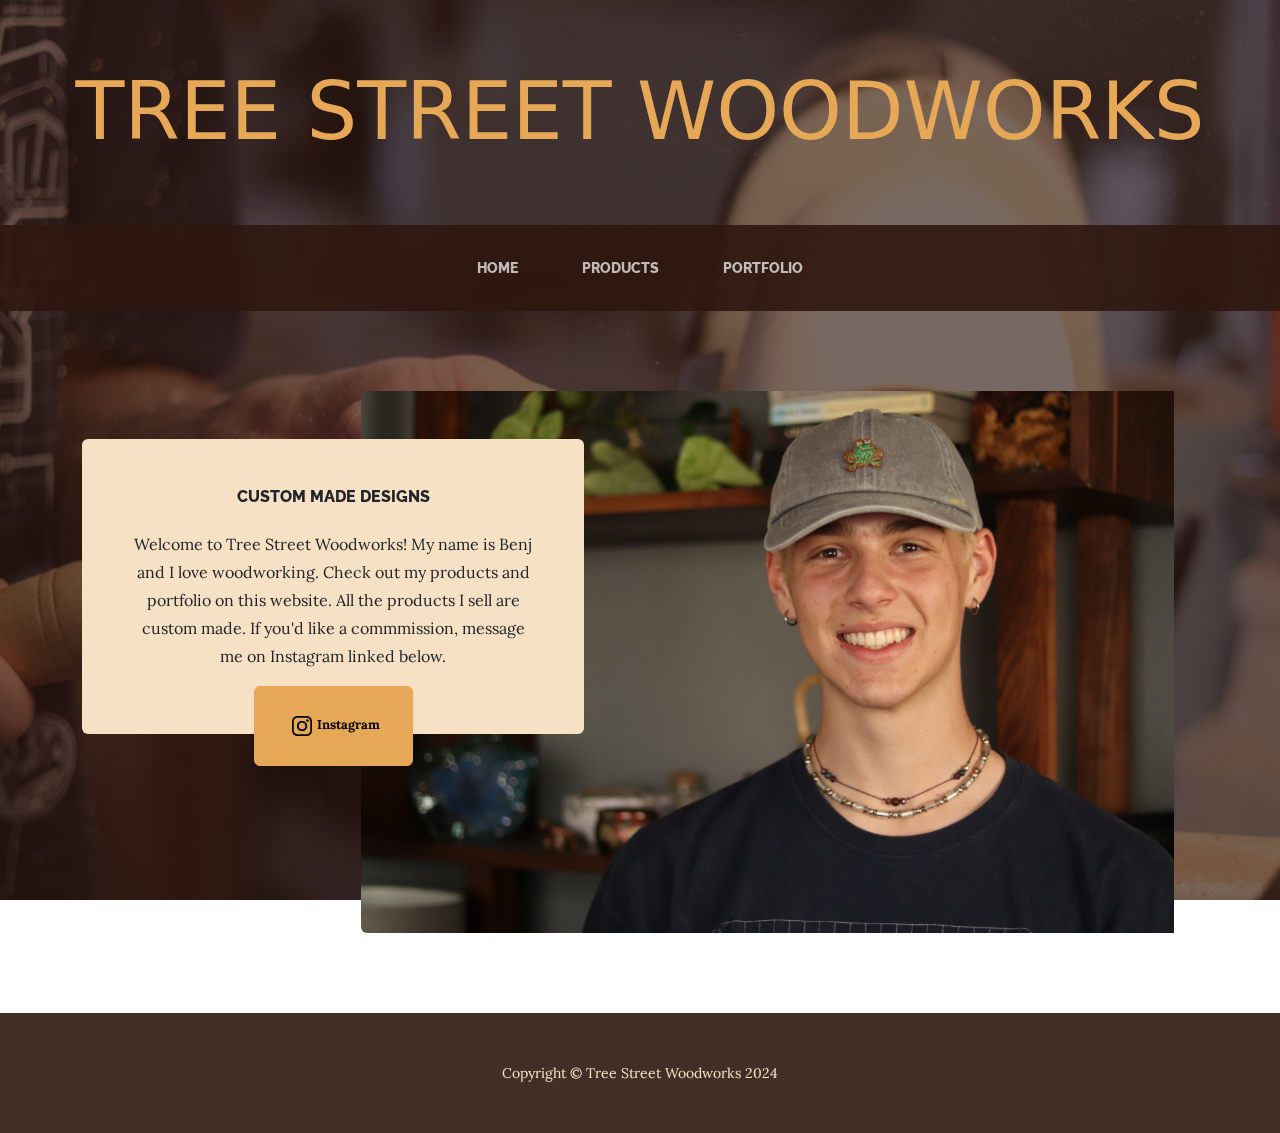
<file: index.html>
<!DOCTYPE html>
<html lang="en">

<head>
    <meta charset="utf-8" />
    <meta name="viewport" content="width=device-width, initial-scale=1, shrink-to-fit=no" />
    <meta name="description" content="" />
    <meta name="author" content="" />
    <title>Tree Street Woodworks</title>
    <link rel="icon" type="image/x-icon" href="assets/favicon.ico" />
    <!-- Google fonts-->
    <link
        href="https://fonts.googleapis.com/css?family=Raleway:100,100i,200,200i,300,300i,400,400i,500,500i,600,600i,700,700i,800,800i,900,900i"
        rel="stylesheet" />
    <link href="https://fonts.googleapis.com/css?family=Lora:400,400i,700,700i" rel="stylesheet" />
    <!-- Core theme CSS (includes Bootstrap)-->
    <link href="css/styles.css" rel="stylesheet" />
    <link rel="stylesheet" href="css/prostyles.css">
</head>

<body>
    <header>
        <h1 class="site-heading text-center text-faded d-none d-lg-block">
            <span class="site-heading-lower myfont">Tree Street Woodworks</span>
        </h1>
    </header>
    <!-- Navigation-->
    <nav class="navbar navbar-expand-lg navbar-dark py-lg-4" id="mainNav">
        <div class="container">
            <a class="navbar-brand text-uppercase fw-bold d-lg-none" href="index.html">Tree Street Woodworks</a>
            <button class="navbar-toggler" type="button" data-bs-toggle="collapse"
                data-bs-target="#navbarSupportedContent" aria-controls="navbarSupportedContent" aria-expanded="false"
                aria-label="Toggle navigation"><span class="navbar-toggler-icon"></span></button>
            <div class="collapse navbar-collapse" id="navbarSupportedContent">
                <ul class="navbar-nav mx-auto">
                    <li class="nav-item px-lg-4"><a class="nav-link text-uppercase" href="index.html">Home</a></li>
                    <li class="nav-item px-lg-4"><a class="nav-link text-uppercase" href="products.html">Products</a>
                    </li>
                    <li class="nav-item px-lg-4"><a class="nav-link text-uppercase" href="about.html">Portfolio</a></li>
                    <!-- <li class="nav-item px-lg-4"><a class="nav-link text-uppercase" href="diypage.html">About</a>
                    </li> -->
                </ul>
            </div>
        </div>
    </nav>
    <section class="page-section clearfix">
        <div class="container">
            <div class="intro">
                <img class="intro-img img-fluid mb-3 mb-lg-0 rounded" src="assets/img/intro.jpg" alt="..." />
                <div class="intro-text left-0 text-center bg-faded p-5 rounded">
                    <h2 class="section-heading mb-4">
                        <span class="section-heading-upper">Custom Made Designs</span>
                        <!-- <span class="section-heading-lower">Custom Made Designs</span> -->
                    </h2>
                    <p class="mb-3">Welcome to Tree Street Woodworks! My name is Benj and I love woodworking. Check out my products and portfolio on this website. All the products I sell are custom made. If you'd like a commmission, message me on Instagram linked below.</p>
                    <div class="intro-button mx-auto"><a class="btn btn-primary btn-xl"
                            href="https://www.instagram.com/treestreet_woodworks/" target="_blank">
                            <img class="instagramlogo" src="assets/img/instagram.png" alt="Instagram">Instagram</a>
                    </div>
                </div>
            </div>
        </div>
    </section>
    <!-- <section class="page-section cta">
        <div class="container">
            <div class="row">
                <div class="col-xl-9 mx-auto">
                    <div class="cta-inner bg-faded text-center rounded">
                        <h2 class="section-heading mb-4">
                            <span class="section-heading-lower">Contact</span>
                        </h2>
                        <p class="mb-0">Email</p>
                    </div>
                </div>
            </div>
        </div>
    </section> -->
    <footer class="footer text-faded text-center py-5">
        <div class="container">
            <p class="m-0 small">Copyright &copy; Tree Street Woodworks 2024</p>
        </div>
    </footer>
    <!-- Bootstrap core JS-->
    <script src="https://cdn.jsdelivr.net/npm/bootstrap@5.2.3/dist/js/bootstrap.bundle.min.js"></script>
    <!-- Core theme JS-->
    <script src="js/scripts.js"></script>
</body>

</html>
</file>
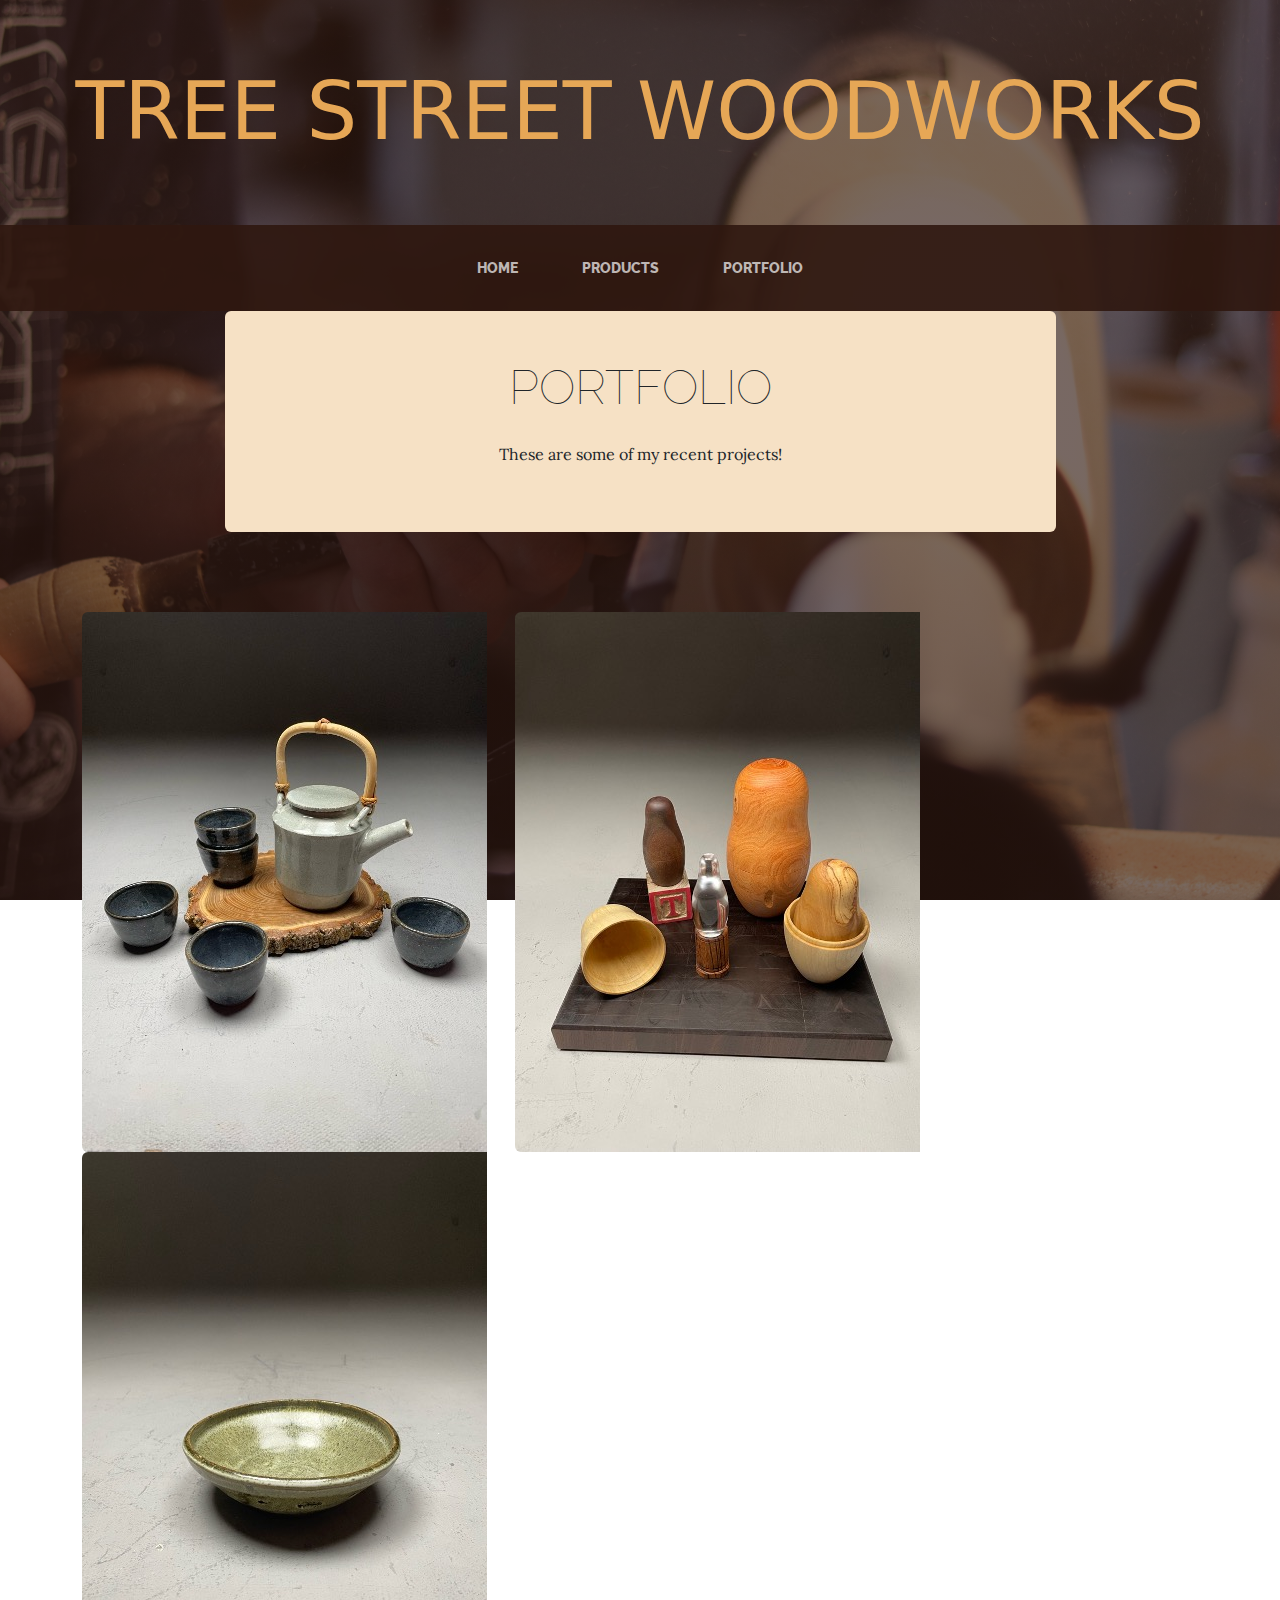
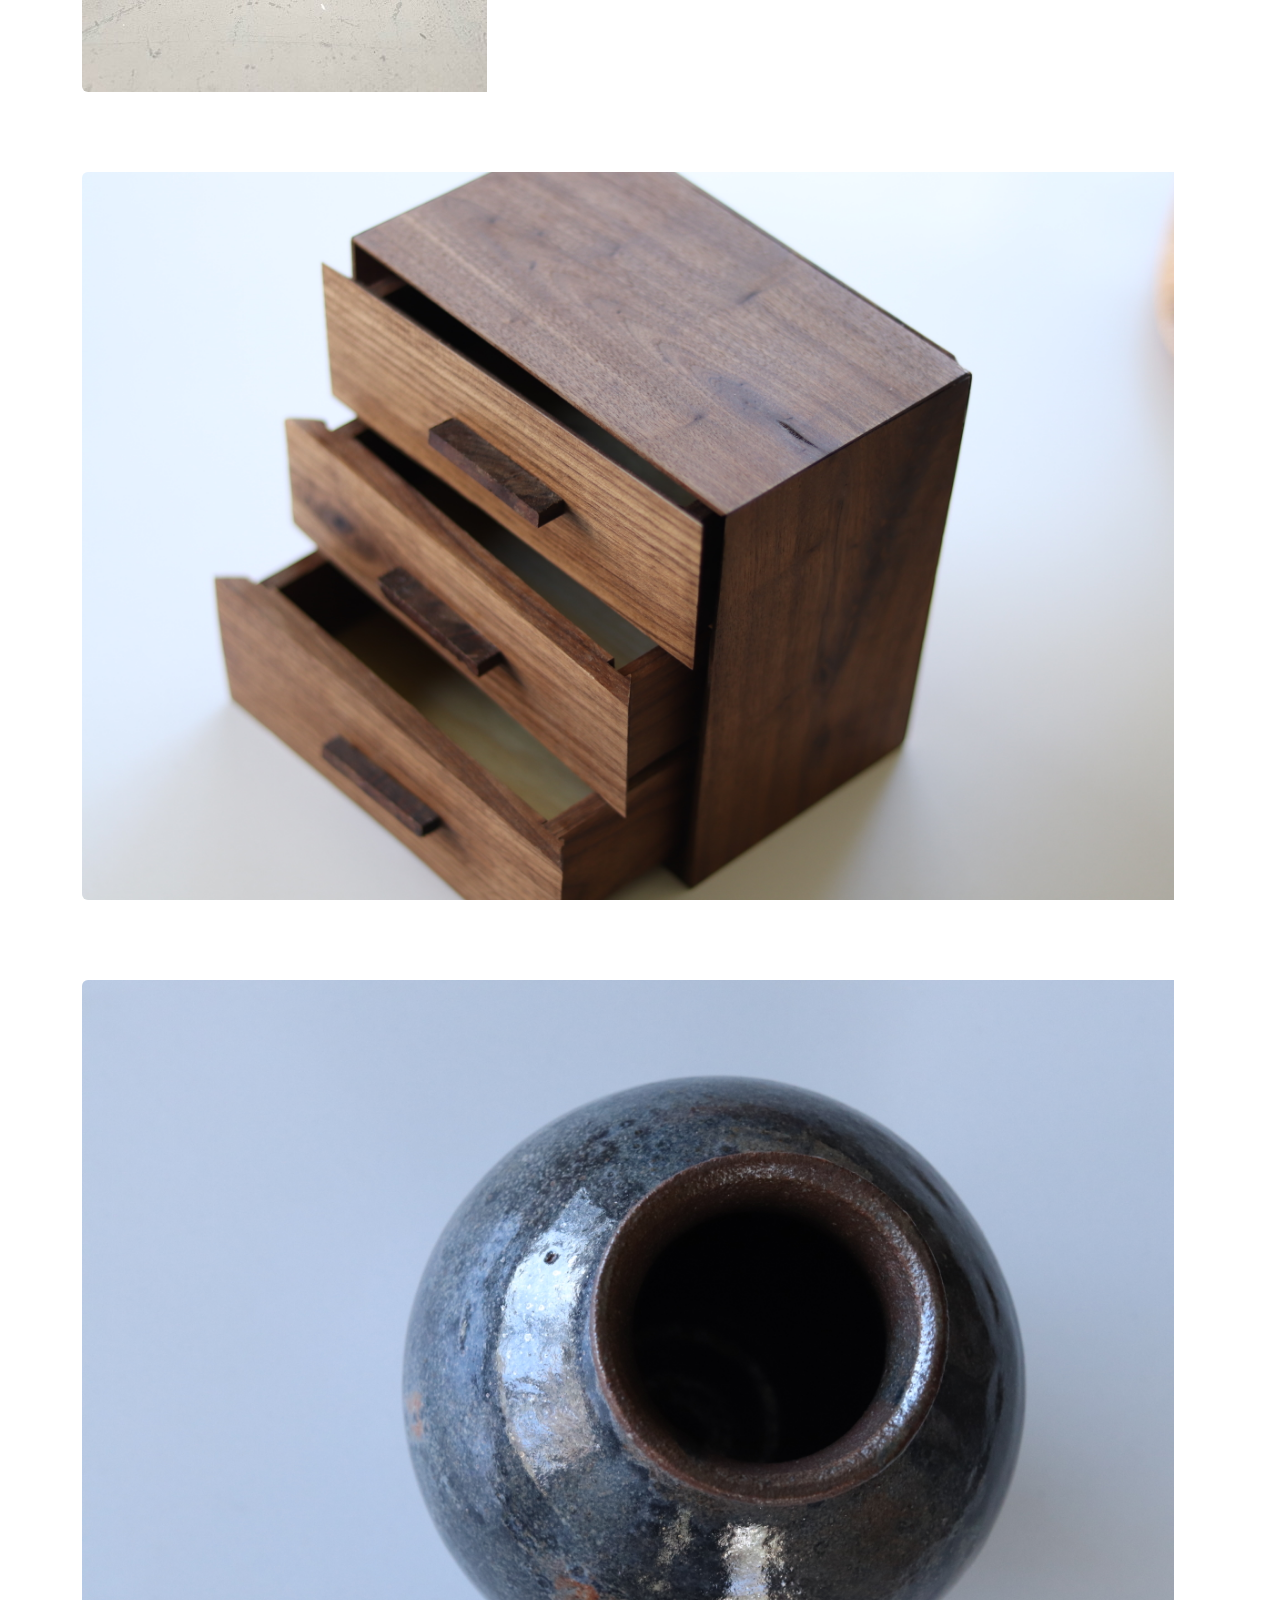
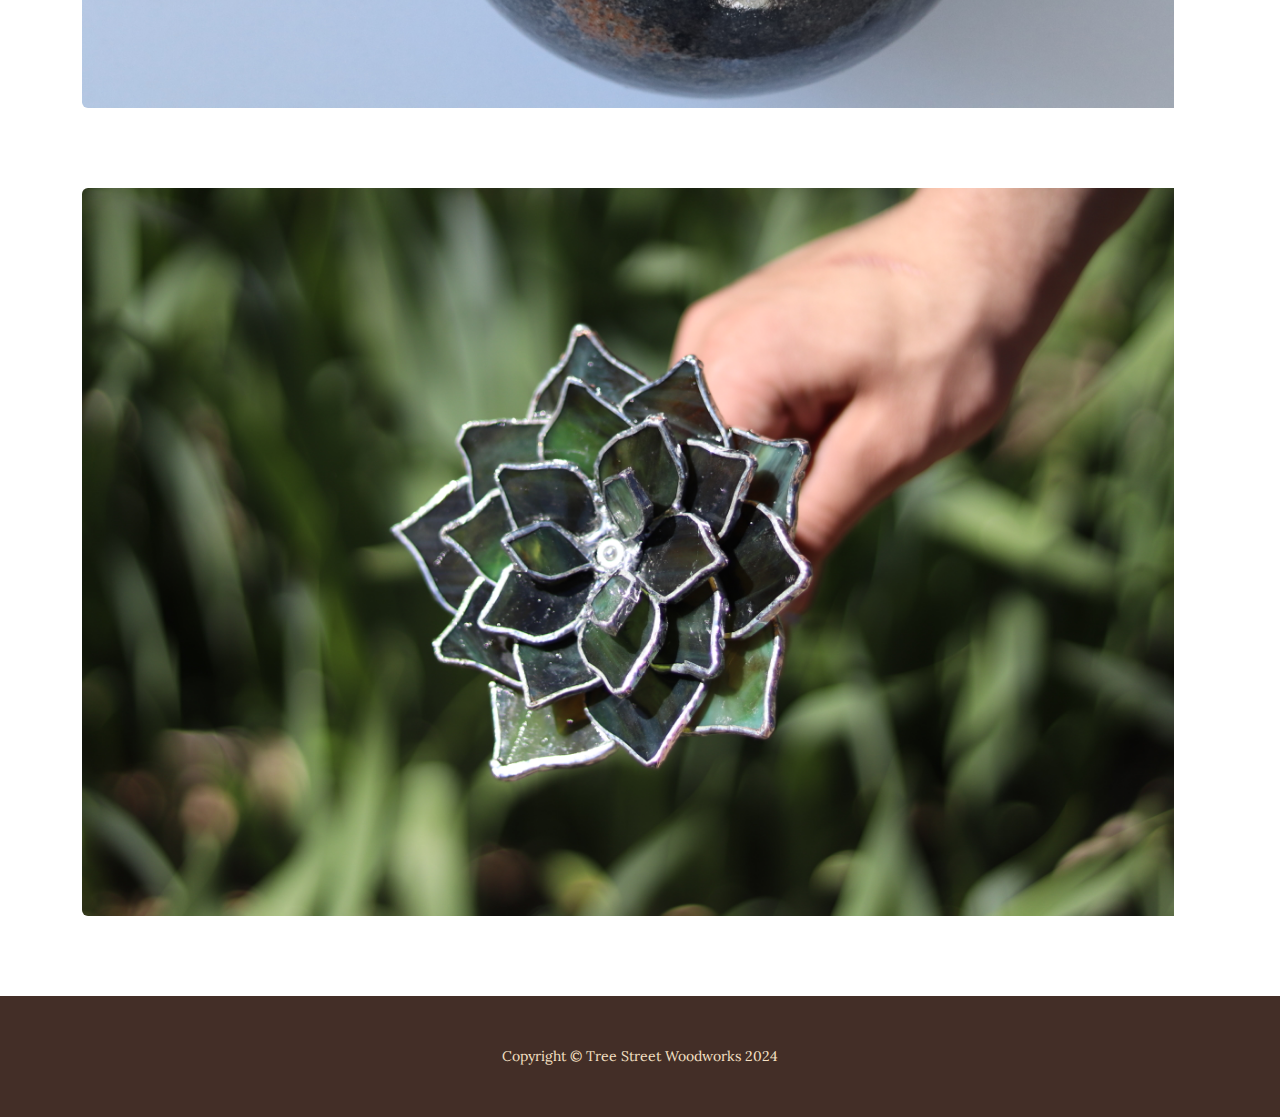
<file: about.html>
<!DOCTYPE html>
<html lang="en">

<head>
    <meta charset="utf-8" />
    <meta name="viewport" content="width=device-width, initial-scale=1, shrink-to-fit=no" />
    <meta name="description" content="" />
    <meta name="author" content="" />
    <title>Tree Street Woodworks</title>
    <link rel="icon" type="image/x-icon" href="assets/favicon.ico" />
    <!-- Google fonts-->
    <link
        href="https://fonts.googleapis.com/css?family=Raleway:100,100i,200,200i,300,300i,400,400i,500,500i,600,600i,700,700i,800,800i,900,900i"
        rel="stylesheet" />
    <link href="https://fonts.googleapis.com/css?family=Lora:400,400i,700,700i" rel="stylesheet" />
    <!-- Core theme CSS (includes Bootstrap)-->
    <link href="css/styles.css" rel="stylesheet" />
    <link rel="stylesheet" href="css/prostyles.css">
</head>

<body>
    <header>
        <h1 class="site-heading text-center text-faded d-none d-lg-block">
            <span class="site-heading-lower myfont">Tree Street Woodworks</span>
        </h1>
    </header>
    <!-- Navigation-->
    <nav class="navbar navbar-expand-lg navbar-dark py-lg-4" id="mainNav">
        <div class="container">
            <a class="navbar-brand text-uppercase fw-bold d-lg-none" href="index.html">Tree Street Woodworks</a>
            <button class="navbar-toggler" type="button" data-bs-toggle="collapse"
                data-bs-target="#navbarSupportedContent" aria-controls="navbarSupportedContent" aria-expanded="false"
                aria-label="Toggle navigation"><span class="navbar-toggler-icon"></span></button>
            <div class="collapse navbar-collapse" id="navbarSupportedContent">
                <ul class="navbar-nav mx-auto">
                    <li class="nav-item px-lg-4"><a class="nav-link text-uppercase" href="index.html">Home</a></li>
                    <li class="nav-item px-lg-4"><a class="nav-link text-uppercase" href="products.html">Products</a>
                    </li>
                    <li class="nav-item px-lg-4"><a class="nav-link text-uppercase" href="about.html">Portfolio</a></li>
                    <!-- <li class="nav-item px-lg-4"><a class="nav-link text-uppercase" href="diypage.html">About</a>
                    </li> -->
                </ul>
            </div>
        </div>
    </nav>
    <section class="page-section about-heading">
        <div class="container">
            <!-- <img class="img-fluid rounded about-heading-img mb-3 mb-lg-0" src="assets/img/about.jpg" alt="..." /> -->
            <div class="about-heading-content">
                <div class="row">
                    <div class="col-xl-9 col-lg-10 mx-auto">
                        <div class="bg-faded rounded p-5">
                            <h2 class="section-heading mb-4">
                                <!-- <span class="section-heading-upper">??</span> -->
                                <span class="section-heading-lower center">Portfolio</span>
                            </h2>
                            <p class="center">These are some of my recent projects!</p>
                            <!-- <p class="mb-0">
                            </p> -->
                        </div>
                    </div>
                </div>
            </div>
        </div>
    </section>
    <section class="page-section about-heading">
        <div class="container">
            <img class="img-fluid rounded about-heading-img mb-3 mb-lg-0" src="assets/img/portfolio-04.jpg" alt="..." />
            <img class="img-fluid rounded about-heading-img mb-3 mb-lg-0" src="assets/img/portfolio-06.jpg" alt="..." />
            <img class="img-fluid rounded about-heading-img mb-3 mb-lg-0" src="assets/img/portfolio-05.jpg" alt="..." />
            <!-- <div class="about-heading-content">
                <div class="row">
                    <div class="col-xl-9 col-lg-10 mx-auto">
                        <div class="bg-faded rounded p-5">
                            <h2 class="section-heading mb-4">
                                <span class="section-heading-upper">??</span>
                                <span class="section-heading-lower">Stained Glass</span>
                            </h2>
                            <p>Founded in a garage...</p>
                            <p class="mb-0">
                                Lorem ipsum dolor sit amet consectetur adipisicing elit. Quia libero praesentium qui
                                odio id, porro expedita velit nam, eaque quae dolorem nobis ea voluptas corporis
                                excepturi blanditiis? Aut, assumenda velit.
                            </p>
                        </div>
                    </div>
                </div>
            </div> -->
        </div>
    </section>
    <section class="page-section about-heading">
        <div class="container">
            <img class="img-fluid rounded about-heading-img mb-3 mb-lg-0" src="assets/img/portfolio-03.jpg" alt="..." />
            <!-- <div class="about-heading-content">
                <div class="row">
                    <div class="col-xl-9 col-lg-10 mx-auto">
                        <div class="bg-faded rounded p-5">
                            <h2 class="section-heading mb-4">
                                <span class="section-heading-upper">??</span>
                                <span class="section-heading-lower">Stained Glass</span>
                            </h2>
                            <p>Founded in a garage...</p>
                            <p class="mb-0">
                                Lorem ipsum dolor sit amet consectetur adipisicing elit. Quia libero praesentium qui
                                odio id, porro expedita velit nam, eaque quae dolorem nobis ea voluptas corporis
                                excepturi blanditiis? Aut, assumenda velit.
                            </p>
                        </div>
                    </div>
                </div>
            </div> -->
        </div>
    </section>
    <section class="page-section about-heading">
        <div class="container">
            <img class="img-fluid rounded about-heading-img mb-3 mb-lg-0" src="assets/img/portfolio-02.jpg" alt="..." />
            <!-- <div class="about-heading-content">
                <div class="row">
                    <div class="col-xl-9 col-lg-10 mx-auto">
                        <div class="bg-faded rounded p-5">
                            <h2 class="section-heading mb-4">
                                <span class="section-heading-upper">??</span>
                                <span class="section-heading-lower">Stained Glass</span>
                            </h2>
                            <p>Founded in a garage...</p>
                            <p class="mb-0">
                                Lorem ipsum dolor sit amet consectetur adipisicing elit. Quia libero praesentium qui
                                odio id, porro expedita velit nam, eaque quae dolorem nobis ea voluptas corporis
                                excepturi blanditiis? Aut, assumenda velit.
                            </p>
                        </div>
                    </div>
                </div>
            </div> -->
        </div>
    </section>
    <section class="page-section about-heading">
        <div class="container">
            <img class="img-fluid rounded about-heading-img mb-3 mb-lg-0" src="assets/img/portfolio-01.jpg" alt="..." />
            <!-- <div class="about-heading-content">
                <div class="row">
                    <div class="col-xl-9 col-lg-10 mx-auto">
                        <div class="bg-faded rounded p-5">
                            <h2 class="section-heading mb-4">
                                <span class="section-heading-upper">??</span>
                                <span class="section-heading-lower">Stained Glass</span>
                            </h2>
                            <p>Founded in a garage...</p>
                            <p class="mb-0">
                                Lorem ipsum dolor sit amet consectetur adipisicing elit. Quia libero praesentium qui
                                odio id, porro expedita velit nam, eaque quae dolorem nobis ea voluptas corporis
                                excepturi blanditiis? Aut, assumenda velit.
                            </p>
                        </div>
                    </div>
                </div>
            </div> -->
        </div>
    </section>
    <footer class="footer text-faded text-center py-5">
        <div class="container">
            <p class="m-0 small">Copyright &copy; Tree Street Woodworks 2024</p>
        </div>
    </footer>
    <!-- Bootstrap core JS-->
    <script src="https://cdn.jsdelivr.net/npm/bootstrap@5.2.3/dist/js/bootstrap.bundle.min.js"></script>
    <!-- Core theme JS-->
    <script src="js/scripts.js"></script>
</body>

</html>
</file>
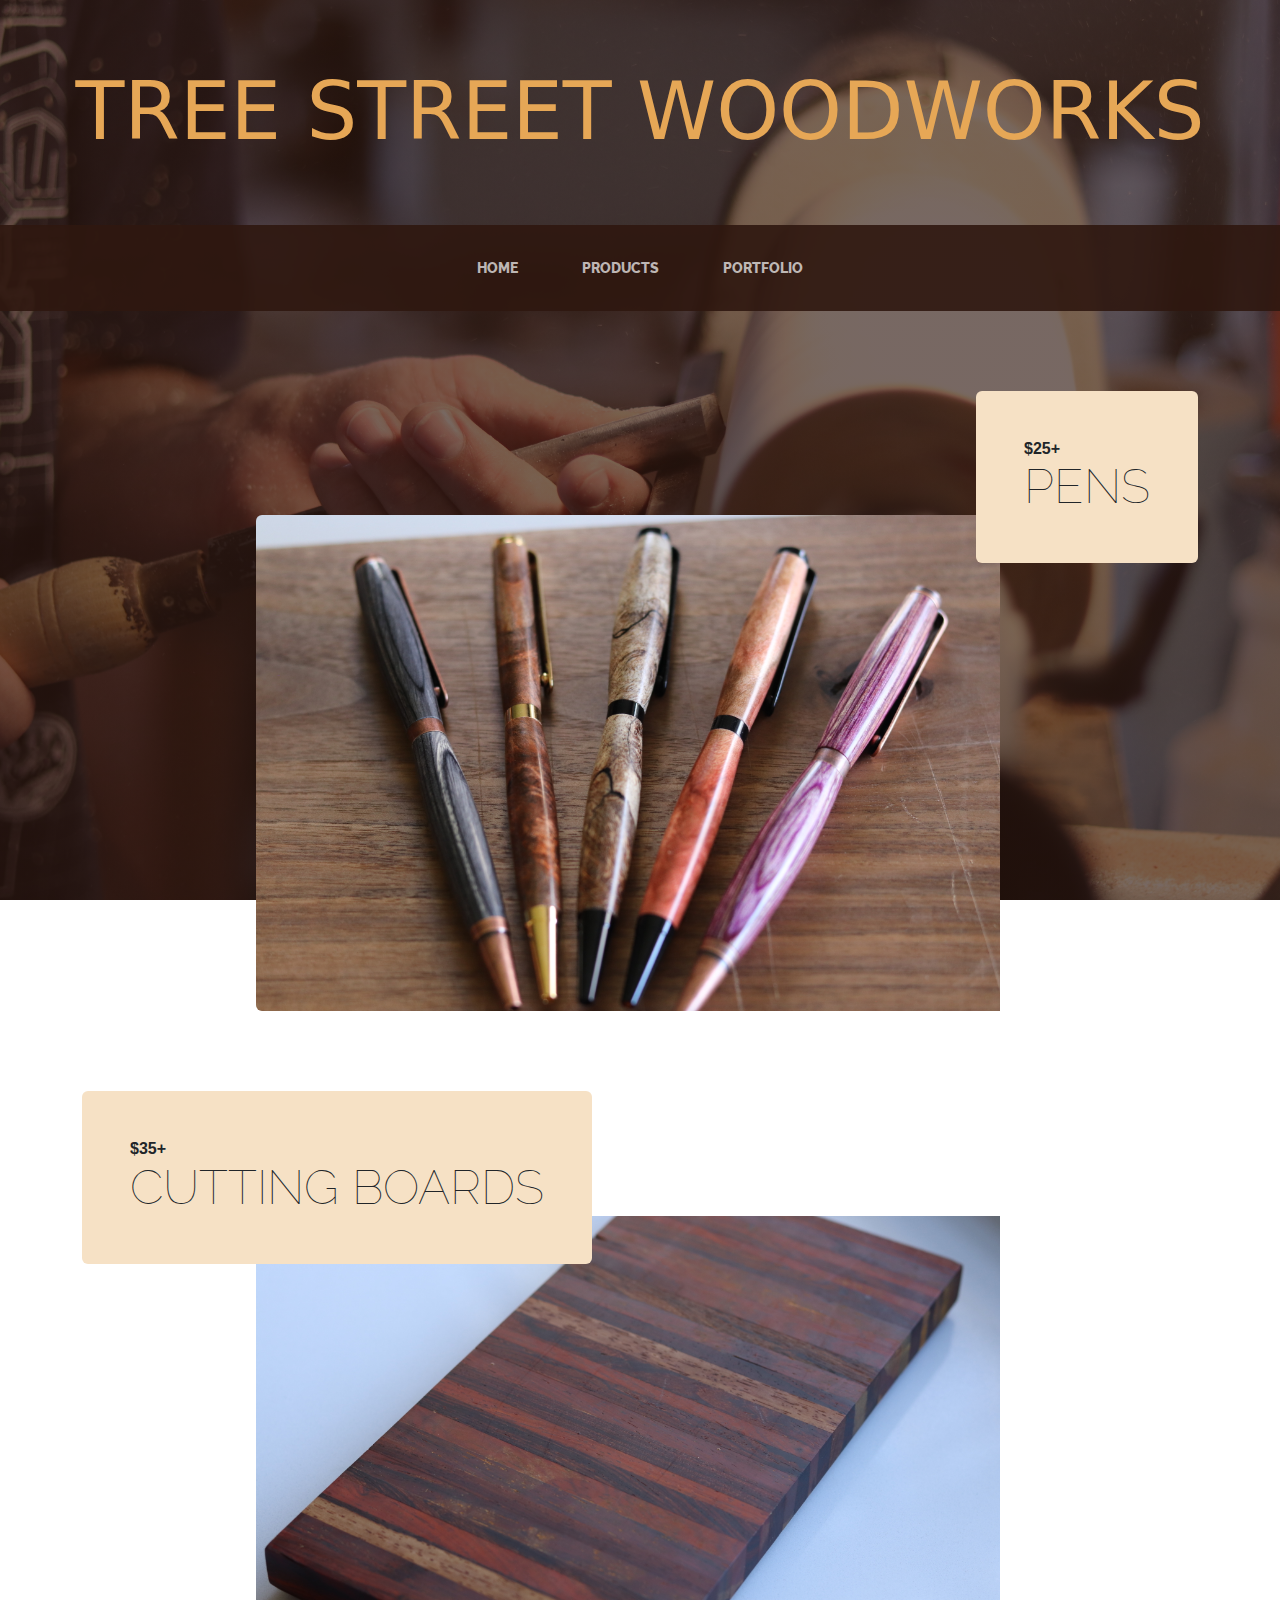
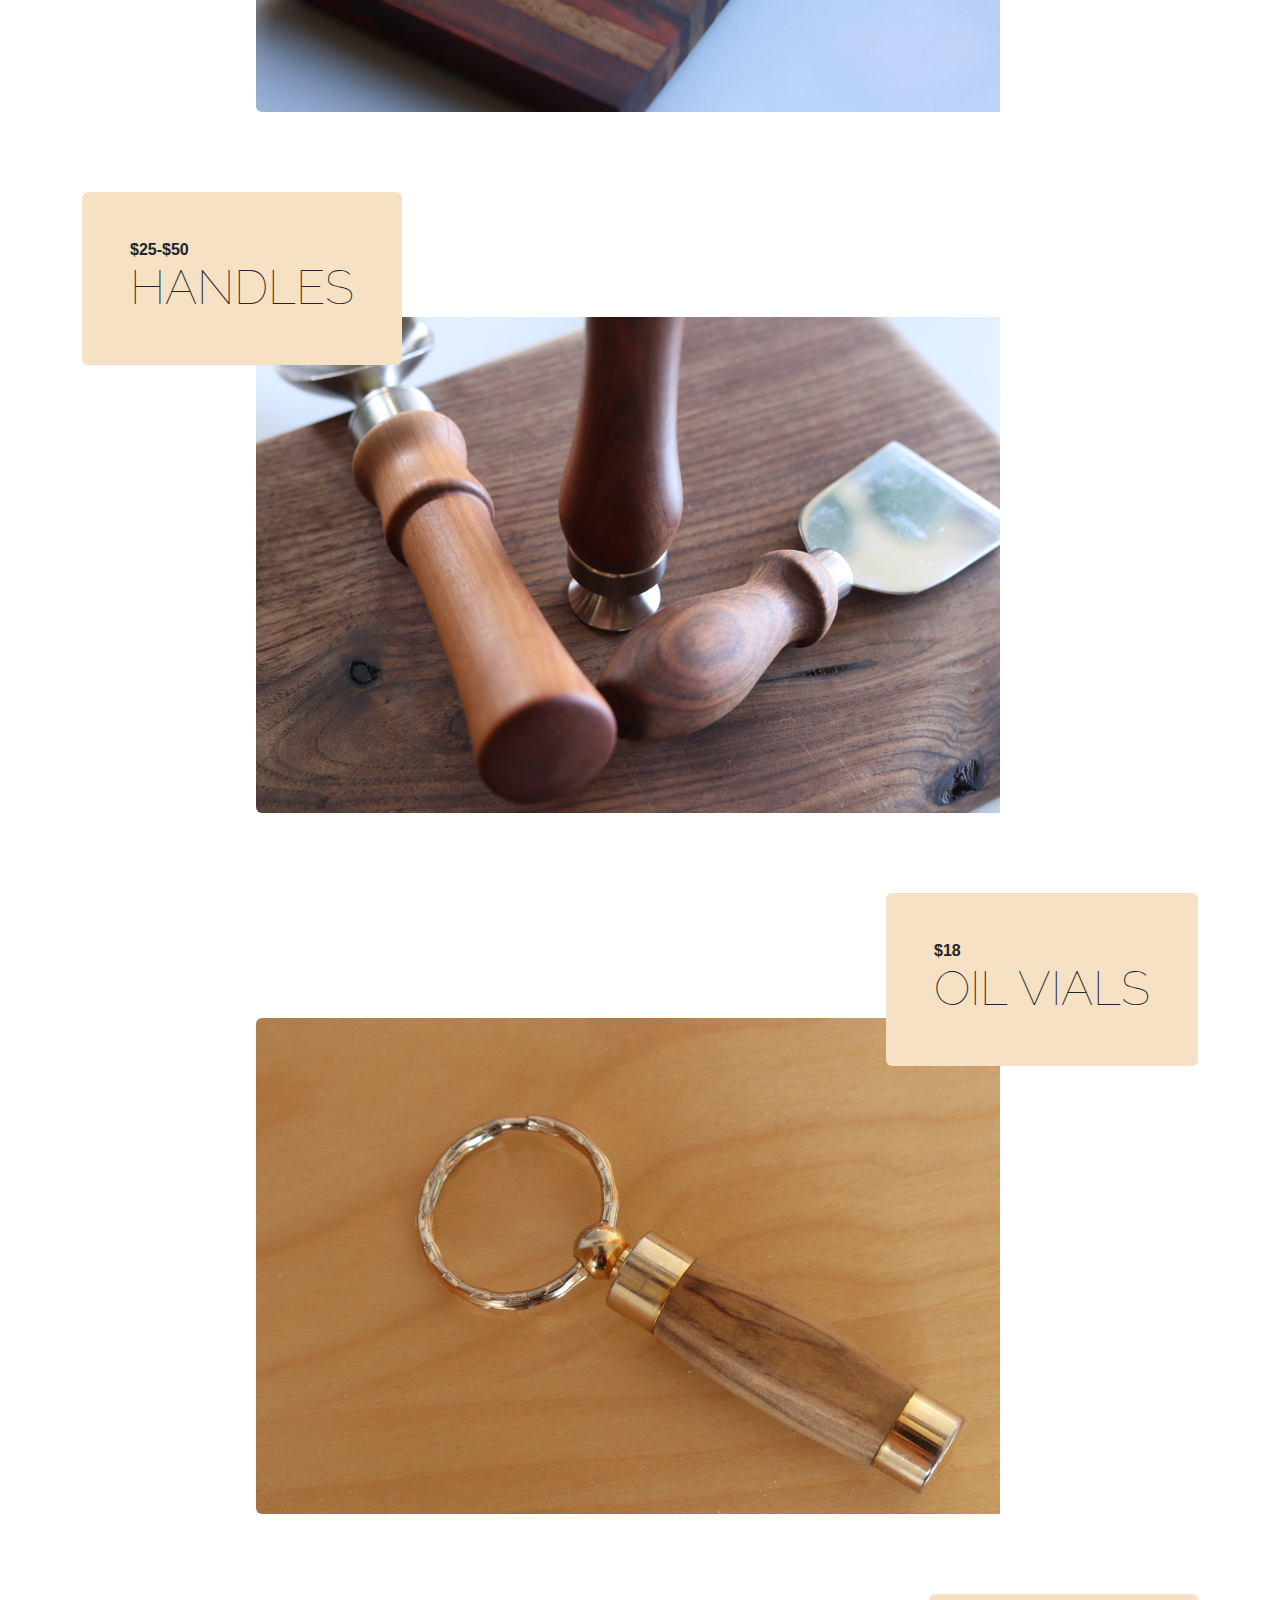
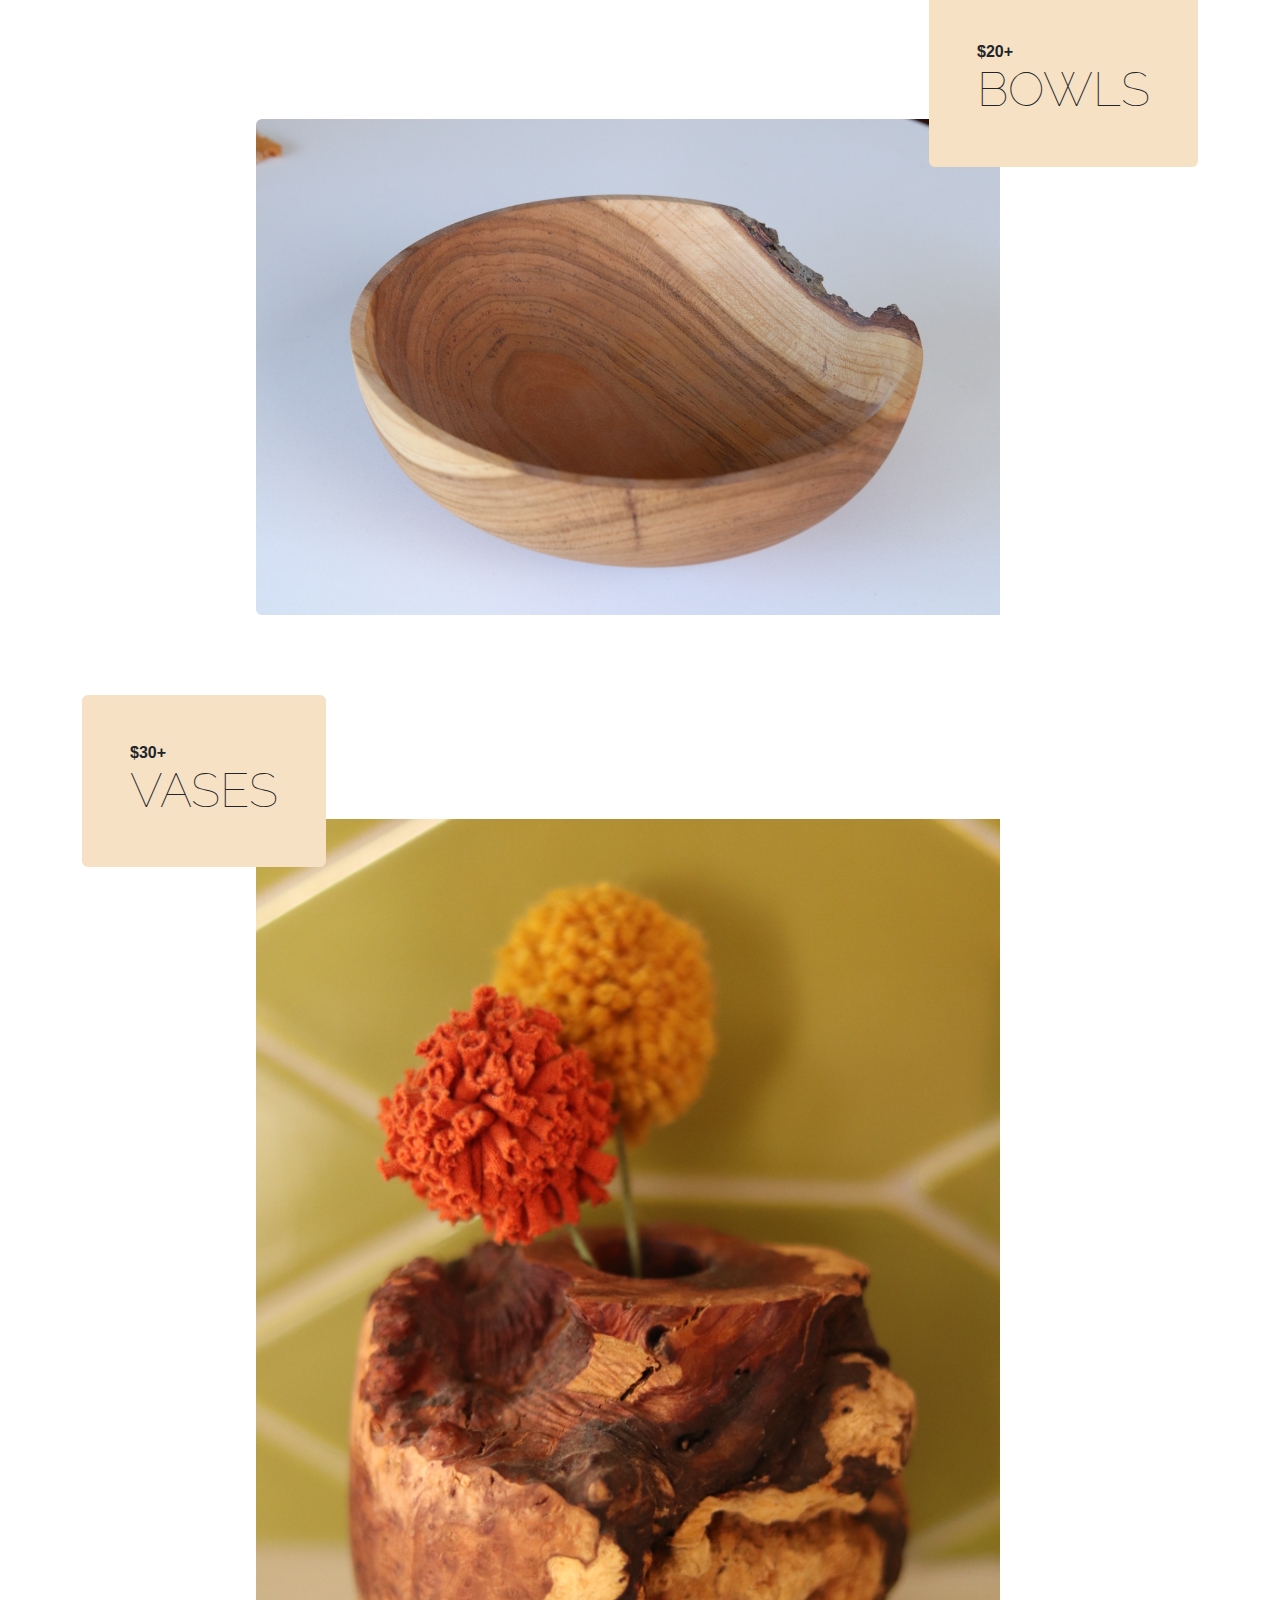
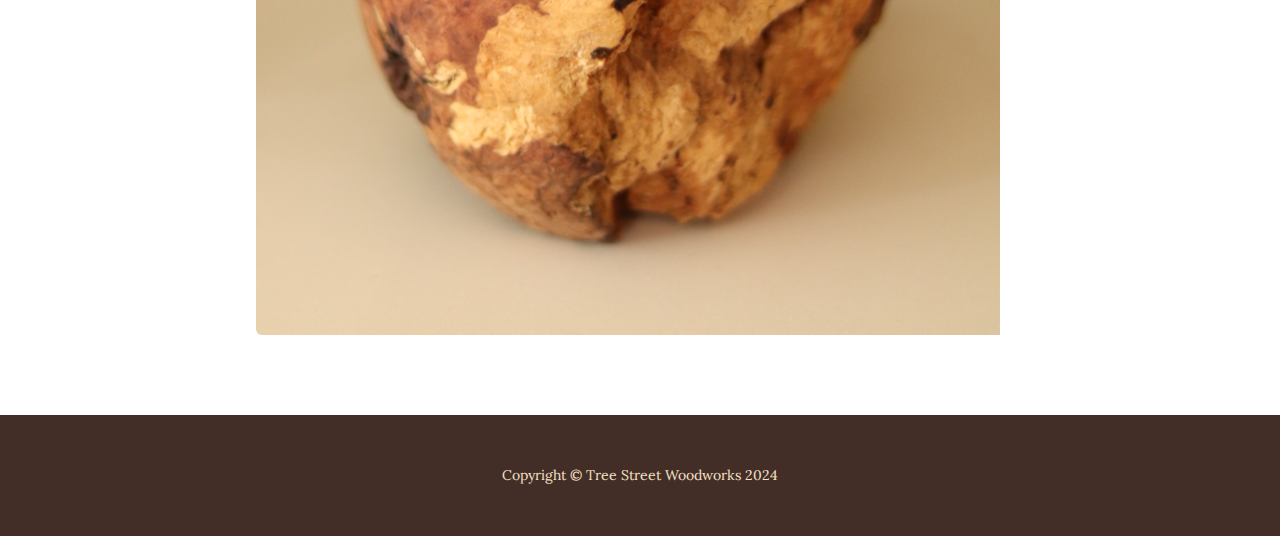
<file: products.html>
<!DOCTYPE html>
<html lang="en">

<head>
    <meta charset="utf-8" />
    <meta name="viewport" content="width=device-width, initial-scale=1, shrink-to-fit=no" />
    <meta name="description" content="" />
    <meta name="author" content="" />
    <title>Tree Street Woodworks</title>
    <link rel="icon" type="image/x-icon" href="assets/favicon.ico" />
    <link rel="stylesheet" href="css/prostyles.css">
    <!-- Google fonts-->
    <link
        href="https://fonts.googleapis.com/css?family=Raleway:100,100i,200,200i,300,300i,400,400i,500,500i,600,600i,700,700i,800,800i,900,900i"
        rel="stylesheet" />
    <link href="https://fonts.googleapis.com/css?family=Lora:400,400i,700,700i" rel="stylesheet" />
    <!-- Core theme CSS (includes Bootstrap)-->
    <link href="css/styles.css" rel="stylesheet" />
</head>

<body>
    <header>
        <h1 class="site-heading text-center text-faded d-none d-lg-block">
            <!-- <span class="site-heading-upper text-primary mb-3">A Free Bootstrap Business Theme</span> -->
            <span class="site-heading-lower myfont">Tree Street WoodWorks</span>
        </h1>
    </header>
    <!-- Navigation-->
    <nav class="navbar navbar-expand-lg navbar-dark py-lg-4" id="mainNav">
        <div class="container">
            <a class="navbar-brand text-uppercase fw-bold d-lg-none" href="index.html">Tree Street Woodworks</a>
            <button class="navbar-toggler" type="button" data-bs-toggle="collapse"
                data-bs-target="#navbarSupportedContent" aria-controls="navbarSupportedContent" aria-expanded="false"
                aria-label="Toggle navigation"><span class="navbar-toggler-icon"></span></button>
            <div class="collapse navbar-collapse" id="navbarSupportedContent">
                <ul class="navbar-nav mx-auto">
                    <li class="nav-item px-lg-4"><a class="nav-link text-uppercase" href="index.html">Home</a></li>
                    <li class="nav-item px-lg-4"><a class="nav-link text-uppercase" href="products.html">Products</a>
                    </li>
                    <li class="nav-item px-lg-4"><a class="nav-link text-uppercase" href="about.html">Portfolio</a></li>
                    <!-- <li class="nav-item px-lg-4"><a class="nav-link text-uppercase" href="diypage.html">About</a>
                    </li> -->
                </ul>
            </div>
        </div>
    </nav>
    <section class="page-section">
        <div class="container">
            <div class="product-item">
                <div class="product-item-title d-flex">
                    <div class="bg-faded p-5 d-flex ms-auto rounded">
                        <h2 class="section-heading mb-0">
                            <span class="section-heading-upper pricesfont">$25+</span>
                            <span class="section-heading-lower">Pens</span>
                        </h2>
                    </div>
                </div>
                <img class="product-item-img mx-auto d-flex rounded img-fluid mb-3 mb-lg-0"
                    src="assets/img/products-01.jpg" alt="..." />
                <!-- <div class="product-item-description d-flex me-auto">
                    <div class="bg-faded p-5 rounded">
                        <p class="mb-0">We offer a range of pens that come just as you want...</p>
                    </div>
                </div> -->
            </div>
        </div>
    </section>
    <section class="page-section">
        <div class="container">
            <div class="product-item">
                <div class="product-item-title d-flex">
                    <div class="bg-faded p-5 d-flex me-auto rounded">
                        <h2 class="section-heading mb-0">
                            <span class="section-heading-upper pricesfont">$35+</span>
                            <span class="section-heading-lower">Cutting Boards</span>
                        </h2>
                    </div>
                </div>
                <img class="product-item-img mx-auto d-flex rounded img-fluid mb-3 mb-lg-0"
                    src="assets/img/products-04.JPG" alt="..." />
                <!-- <div class="product-item-description d-flex ms-auto">
                    <div class="bg-faded p-5 rounded">
                        <p class="mb-0">These well crafted cutting boards come in all sizes, shapes, and colors.</p>
                    </div>
                </div> -->
            </div>
        </div>
    </section>
    <section class="page-section">
        <div class="container">
            <div class="product-item">
                <div class="product-item-title d-flex">
                    <div class="bg-faded p-5 d-flex me-auto rounded">
                        <h2 class="section-heading mb-0">
                            <span class="section-heading-upper pricesfont">$25-$50</span>
                            <span class="section-heading-lower">Handles</span>
                        </h2>
                    </div>
                </div>
                <img class="product-item-img mx-auto d-flex rounded img-fluid mb-3 mb-lg-0"
                    src="assets/img/products-02.jpg" alt="..." />
                <!-- <div class="product-item-description d-flex ms-auto">
                    <div class="bg-faded p-5 rounded">
                        <p class="mb-0">These personalized handles work great for ice cream scoops, charcuterie knives, bottle openers, and more!</p>
                    </div>
                </div> -->
            </div>
        </div>
    </section>
    <section class="page-section">
        <div class="container">
            <div class="product-item">
                <div class="product-item-title d-flex">
                    <div class="bg-faded p-5 d-flex ms-auto rounded">
                        <h2 class="section-heading mb-0">
                            <span class="section-heading-upper pricesfont">$18</span>
                            <span class="section-heading-lower">Oil Vials</span>
                        </h2>
                    </div>
                </div>
                <img class="product-item-img mx-auto d-flex rounded img-fluid mb-3 mb-lg-0"
                    src="assets/img/products-03.jpg" alt="..." />
                <!-- <div class="product-item-description d-flex me-auto">
                    <div class="bg-faded p-5 rounded">
                        <p class="mb-0">???</p>
                    </div>
                </div> -->
            </div>
        </div>
    </section>
    <section class="page-section">
        <div class="container">
            <div class="product-item">
                <div class="product-item-title d-flex">
                    <div class="bg-faded p-5 d-flex ms-auto rounded">
                        <h2 class="section-heading mb-0">
                            <span class="section-heading-upper pricesfont">$20+</span>
                            <span class="section-heading-lower">Bowls</span>
                        </h2>
                    </div>
                </div>
                <img class="product-item-img mx-auto d-flex rounded img-fluid mb-3 mb-lg-0"
                    src="assets/img/product-05.jpg" alt="..." />
                <!-- <div class="product-item-description d-flex me-auto">
                    <div class="bg-faded p-5 rounded">
                        <p class="mb-0">...</p>
                    </div>
                </div> -->
            </div>
        </div>
    </section>
    <section class="page-section">
        <div class="container">
            <div class="product-item">
                <div class="product-item-title d-flex">
                    <div class="bg-faded p-5 d-flex me-auto rounded">
                        <h2 class="section-heading mb-0">
                            <span class="section-heading-upper pricesfont">$30+</span>
                            <span class="section-heading-lower">Vases</span>
                        </h2>
                    </div>
                </div>
                <img class="product-item-img mx-auto d-flex rounded img-fluid mb-3 mb-lg-0"
                    src="assets/img/product-06.jpg" alt="..." />
                <!-- <div class="product-item-description d-flex ms-auto">
                    <div class="bg-faded p-5 rounded">
                        <p class="mb-0">...</p>
                    </div>
                </div> -->
            </div>
        </div>
    </section>
    <footer class="footer text-faded text-center py-5">
        <div class="container">
            <p class="m-0 small">Copyright &copy; Tree Street Woodworks 2024</p>
        </div>
    </footer>
    <!-- Bootstrap core JS-->
    <script src="https://cdn.jsdelivr.net/npm/bootstrap@5.2.3/dist/js/bootstrap.bundle.min.js"></script>
    <!-- Core theme JS-->
    <script src="js/scripts.js"></script>
</body>

</html>
</file>
<file: css/prostyles.css>
.instagramlogo {
    width: 20px;
    height: 20px;
    background-color: rgb(230, 167, 86);
    mix-blend-mode: multiply;
    margin: 5px;
}

.myfont{
    font-family: system-ui, -apple-system, BlinkMacSystemFont, 'Segoe UI', Roboto, Oxygen, Ubuntu, Cantarell, 'Open Sans', 'Helvetica Neue', sans-serif;
    color: rgb(230, 167, 86);
}

.mb-lg-0{
    padding-right: 24px;
}

.center{
    text-align: center;
}

.pricesfont{
    font-family: 'Segoe UI', Tahoma, Geneva, Verdana, sans-serif;
}

.mycolor{
    color: aqua;
    background-color: beige;
}
</file>
